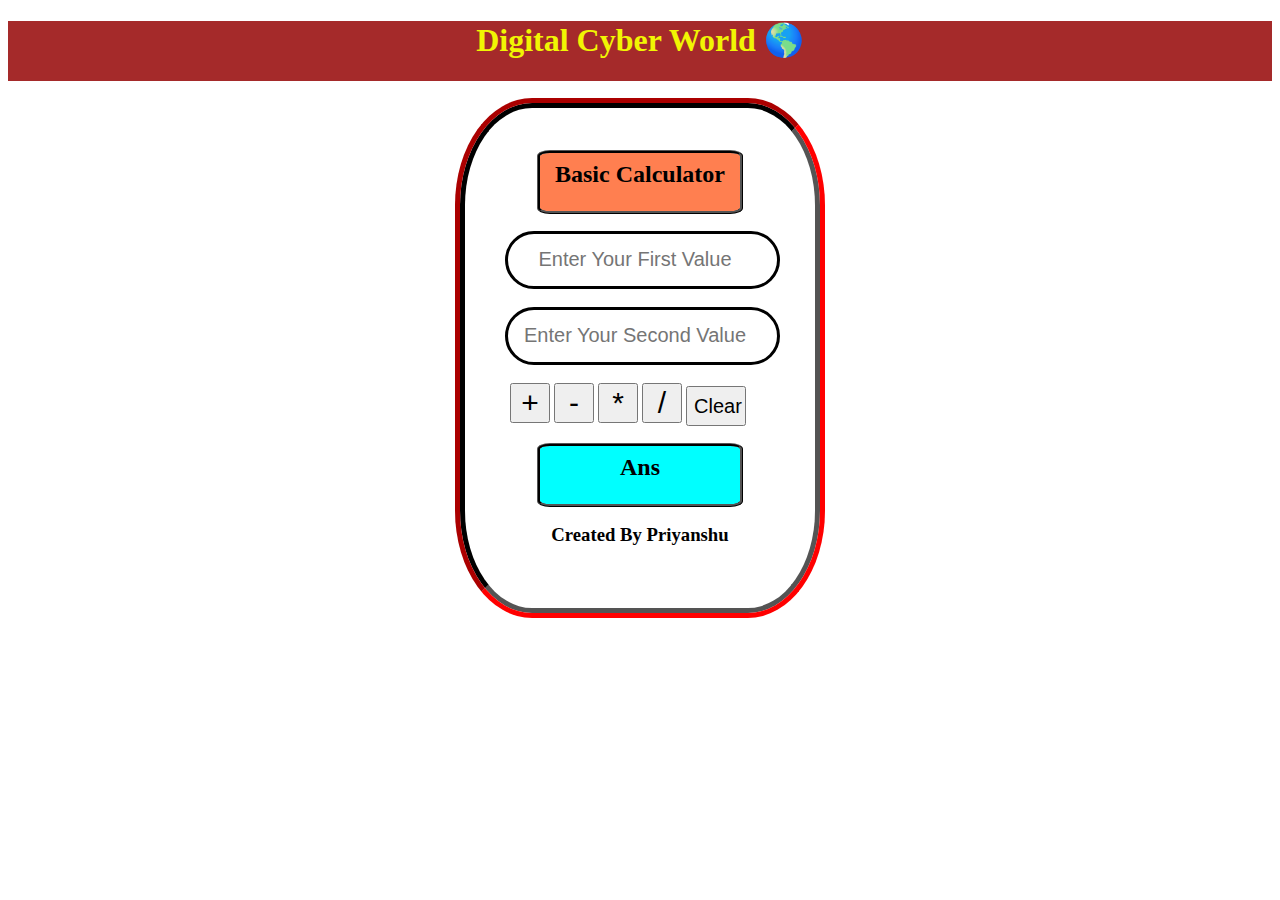
<file: index.html>
<!DOCTYPE html>
<html lang="en">
<head>
     <title>Calculator</title>
<style>

  #container{ max-width: 1200px;
              margin: 0 auto;
              padding:  2%;
            }
@media only screen and (max-width:768px){
  #container{
    padding: 1%;
  }
}

        div{
            
            border: 5px black inset;
            border-radius: 20%;
            outline: 5px red inset;
            width: 300px;
            height:450px ;
            align-items: center;
            
           
            
          
            
            
        }
        h1{ background-color: brown;
            color: rgb(241, 245, 3);
            display: block;
            text-align: center;
            height: 60px;
            
            }

            h2{

                background-color: coral;
                width: 200px;
                height:50px;
                border-radius: 5%;
                padding-top: 8px;
                margin-left: 50px;
                text-align: center;
                outline: 3px black ridge;

            }
            #num1{  

                height: 50px;
                width: 100x;
                margin-left: 15px;
                border: 3px black solid;
                border-radius: 30px;
                text-align: center;
                font-size: 20px;
            }

            
            #num2{  height: 50px;
                width: 100x;
                margin-left: 15px;
                border: 3px black solid;
                border-radius: 30px;
                text-align: center;
                font-size: 20px;
                }

              #sub{
                height: 40px;
                width: 40px;
                font-size: 30px;
                
              }

              #add{
                height: 40px;
                width: 40px;
                font-size: 30px;
                margin-left: 20px;
              }

              #mul{
                height: 40px;
                width: 40px;
                font-size: 30px;
              }

              #div{
                height: 40px;
                width: 40px;
                font-size: 30px;
              }

              #clr{
                height: 40px;
                width: 60px;
                font-size: 20px;
              }

              #add:hover{
                font-size: 35px;
                transition: 0.2s;
                cursor: pointer;
              }

              
              #sub:hover{
                font-size: 35px;
                transition: 0.2s;
                cursor: pointer;
              }

              
              #mul:hover{
                font-size: 35px;
                transition: 0.2s;
                cursor: pointer;
              }

              
              #div:hover{
                font-size: 35px;
                transition: 0.2s;
                cursor: pointer;
              }

              
              #clr:hover{
                font-size: 21px;
                transition: 0.2s;
                cursor: pointer;
                width: 65px;
              }
              #ans{background-color: aqua;
                    color: black;
            }

            h3{  
                text-align:center;
                font-family: Georgia, 'Times New Roman', Times, serif;

            }

            
</style>

</head>
<body>
  
    <h1>Digital Cyber World &#127758</h1>
    <div id="container">
    <h2 id="bs">Basic Calculator</h2>
    <input type="number" placeholder="Enter Your First Value" id="num1"><br><br>
    <input type="number" placeholder="Enter Your Second Value" id="num2">
    <span id="btn">
    <br><br><button id="add" onclick="addd()"> +</button>
    <button id="sub" onclick="subb()"> -</button>
    <button id="mul" onclick="mull()">*</button>
    <button id="div" onclick="divv()">/</button>
    <button id="clr" onclick="clrr()">Clear</button>
    </span>
    <h2 id="ans">Ans</h2>
  
    
    
    <h3>Created By Priyanshu </h3>
    </div>
<script>
  let bs=document.getElementById("bs");
let num1= document.getElementById("num1");
let num2= document.getElementById("num2");
let add= document.getElementById("add");
let sub=document.getElementById("sub");
let mul=document.getElementById("mul");
let div=document.getElementById("div");
let ans=document.getElementById("ans");
let clr=document.getElementById("clr");

function addd(){
                let result= parseFloat(num1.value) + parseFloat(num2.value);
                 ans.innerText=result; }

function subb(){
                let result= parseFloat(num1.value) - parseFloat(num2.value);
                 ans.innerText=result; }

function mull(){
                let result= parseFloat(num1.value) * parseFloat(num2.value);
                 ans.innerText=result; }

function divv(){
                let result= parseFloat(num1.value) / parseFloat(num2.value);
                 ans.innerText=result; }

function clrr(){
                let a=document.getElementById("ans");
                ans.innerText="" ;}

function cc(){

              bs.style.backgroundColor= "yellow";
            }

  bs.onclick = cc;

  function cr1(){
                  let result=document.getElementById("num1").value="";
  }

  function cr2(){
                  let result=document.getElementById("num2").value="";
  }

  function clear(){ cr1();
                    cr2();
                    clrr();

  }

  clr.onclick= clear;
  
               
        

</script>
</body>
</html>
</file>
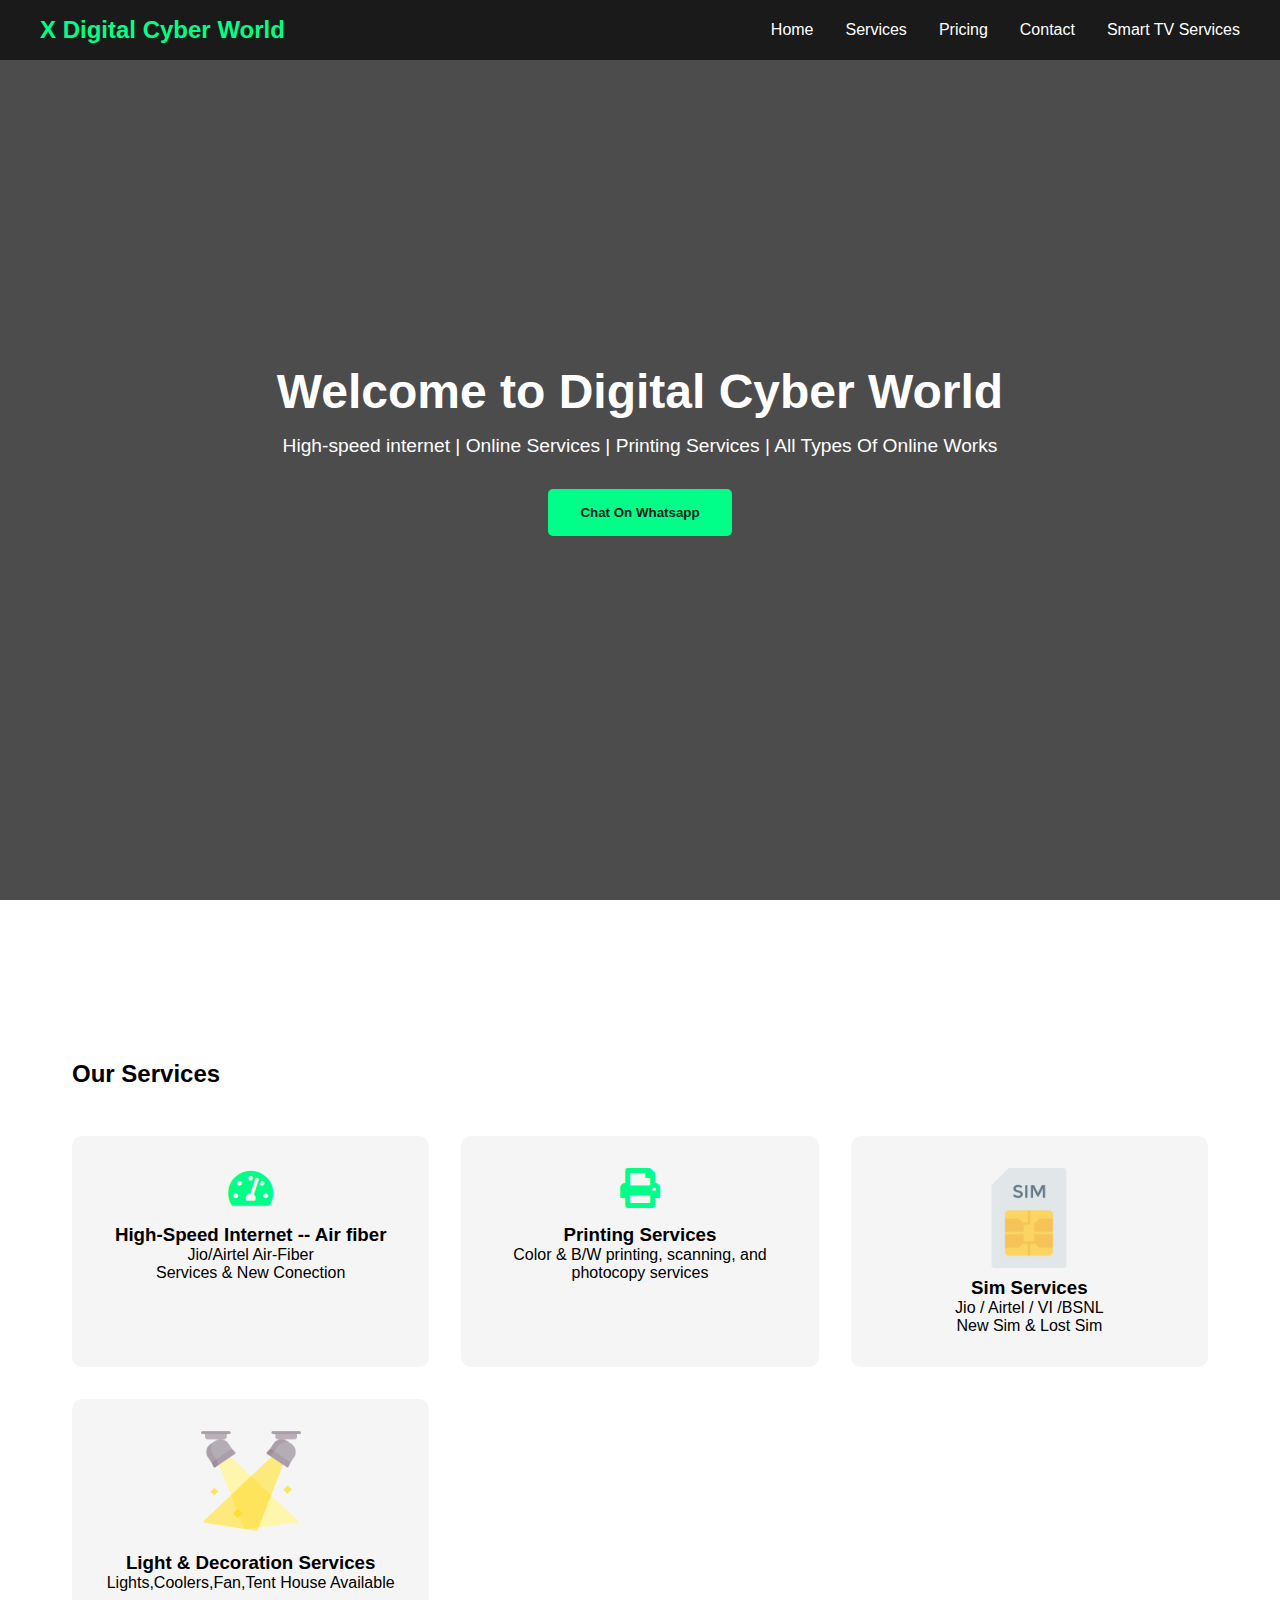
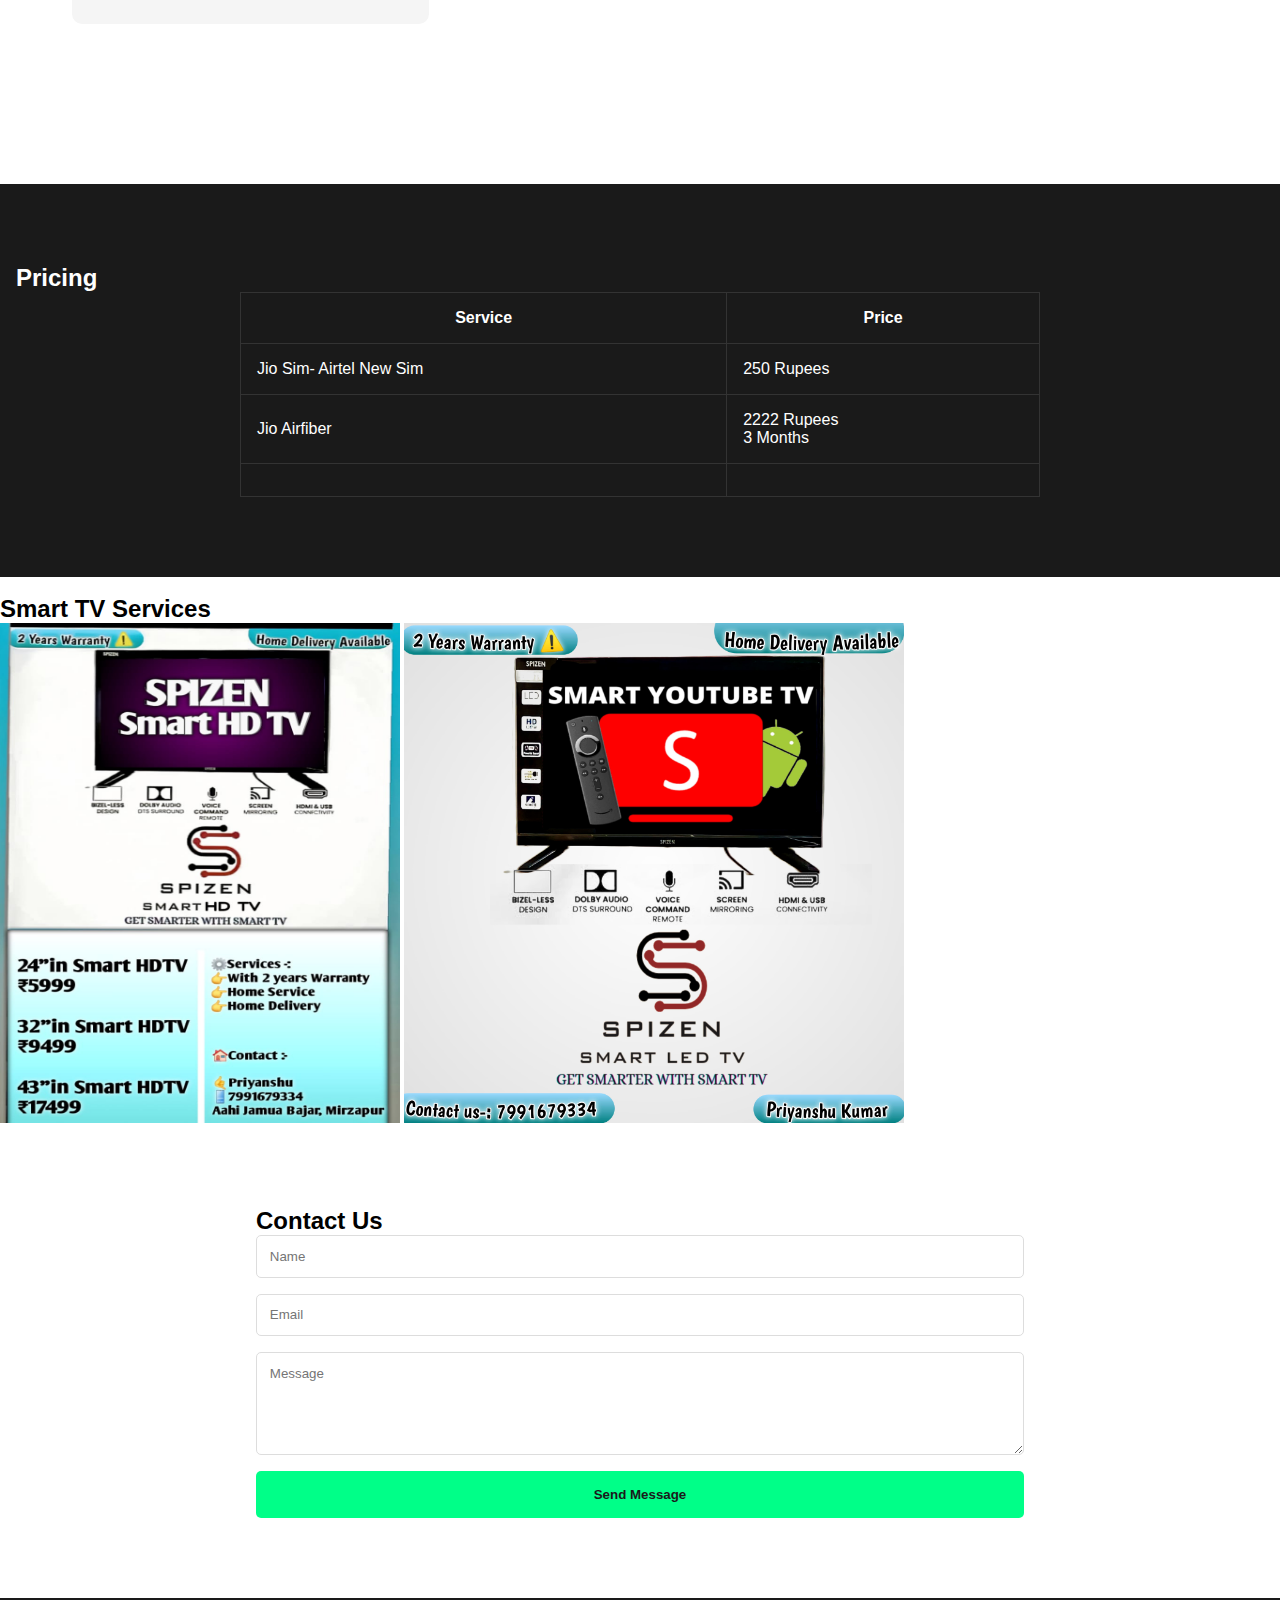
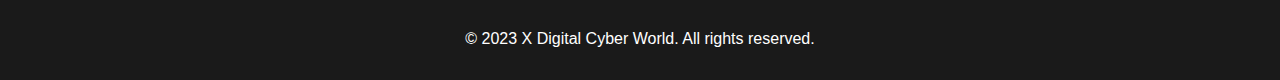
<file: Index.html>
<!DOCTYPE html>
<html lang="en">
<head>
    <meta charset="UTF-8">
    <meta name="viewport" content="width=device-width, initial-scale=1.0">
    <title>CyberNet Cafe</title>
    <link rel="stylesheet" href="https://cdnjs.cloudflare.com/ajax/libs/font-awesome/5.15.4/css/all.min.css">
    <style>
        * {
            margin: 0;
            padding: 0;
            box-sizing: border-box;
            font-family: 'Arial', sans-serif;
        }

        /* Header Styles */
        header {
            background-color: #1a1a1a;
            color: white;
            padding: 1rem;
            position: fixed;
            width: 100%;
            top: 0;
            z-index: 100;
        }

        nav {
            display: flex;
            justify-content: space-between;
            align-items: center;
            max-width: 1200px;
            margin: 0 auto;
        }

        .logo {
            font-size: 1.5rem;
            font-weight: bold;
            color: #00ff88;
        }

        .nav-links {
            display: flex;
            gap: 2rem;
        }

        .nav-links a {
            color: white;
            text-decoration: none;
            transition: color 0.3s;
        }

        .nav-links a:hover {
            color: #00ff88;
        }

        /* Hero Section */
        .hero {
            height: 100vh;
            background: linear-gradient(rgba(0,0,0,0.7), rgba(0,0,0,0.7)),
                        url('https://images.unsplash.com/photo-1451187580459-43490279c0fa?auto=format&fit=crop&w=1352&q=80');
            background-size: cover;
            background-position: center;
            display: flex;
            align-items: center;
            justify-content: center;
            text-align: center;
            color: white;
            padding: 0 1rem;
        }

        .hero-content h1 {
            font-size: 3rem;
            margin-bottom: 1rem;
        }

        .hero-content p {
            font-size: 1.2rem;
            margin-bottom: 2rem;
        }

        .cta-button {
            padding: 1rem 2rem;
            background-color: #00ff88;
            color: #1a1a1a;
            border: none;
            border-radius: 5px;
            font-weight: bold;
            cursor: pointer;
            transition: transform 0.3s;
        }

        .cta-button:hover {
            transform: scale(1.05);
        }

        /* Services Section */
        .services {
            padding: 5rem 1rem;
            max-width: 1200px;
            margin: 0 auto;
        }

        .services-grid {
            display: grid;
            grid-template-columns: repeat(auto-fit, minmax(300px, 1fr));
            gap: 2rem;
            margin-top: 3rem;
        }

        .service-card {
            background-color: #f5f5f5;
            padding: 2rem;
            border-radius: 10px;
            text-align: center;
        }

        .service-card i {
            font-size: 2.5rem;
            color: #00ff88;
            margin-bottom: 1rem;
        }

        /* Pricing Section */
        .pricing {
            background-color: #1a1a1a;
            color: white;
            padding: 5rem 1rem;
        }

        .price-table {
            max-width: 800px;
            margin: 0 auto;
            border-collapse: collapse;
            width: 100%;
        }

        .price-table th, .price-table td {
            padding: 1rem;
            border: 1px solid #333;
        }

        /* Contact Section */
        .contact {
            padding: 5rem 1rem;
            max-width: 800px;
            margin: 0 auto;
        }

        .contact-form {
            display: grid;
            gap: 1rem;
        }

        .contact-form input,
        .contact-form textarea {
            padding: 0.8rem;
            border: 1px solid #ddd;
            border-radius: 5px;
        }

        /* Footer */
        footer {
            background-color: #1a1a1a;
            color: white;
            text-align: center;
            padding: 2rem 1rem;
        }

        @media (max-width: 768px) {
            .nav-links {
                display: none;
            }
            
            .hero-content h1 {
                font-size: 2rem;
            }
        }

        

        #led { height: 500px;
                width: 400px;
            }

         #l2{
            height: 500px;
         }
    </style>
</head>
<body>
    <header>
        <nav>
            <div class="logo">X Digital Cyber World</div>
            <div class="nav-links">
                <a href="#home">Home</a>
                <a href="#services">Services</a>
                <a href="#pricing">Pricing</a>
                <a href="#contact">Contact</a>
                <a href="#tv">Smart TV Services</a>
            </div>
        </nav>
    </header>

    <section class="hero" id="home">
        <div class="hero-content">
            <h1>Welcome to Digital Cyber World</h1>
            <p>High-speed internet | Online Services | Printing Services | All Types Of Online Works</p>
           <a href="https://wa.me/7991679334">
            <button class="cta-button" onclick=> Chat On Whatsapp</button>
            </a>
        </div>
    </section>

    <section class="services" id="services">
        <div class="services">
            <h2>Our Services</h2>
            <div class="services-grid">
                <div class="service-card">
                    <i class="fas fa-tachometer-alt"></i>
                    <h3>High-Speed Internet -- Air fiber</h3>
                    <p>Jio/Airtel Air-Fiber<br>Services & New Conection </p>
                </div>
                <div class="service-card">
                    <i class="fas fa-print"></i>
                    <h3>Printing Services</h3>
                    <p>Color & B/W printing, scanning, and photocopy services</p>
                </div>
                <div class="service-card">
                    <i class="sim"> <img src="sim.png" height="100px" width="100px"></i>
                    <h3>Sim Services</h3>
                    <p>Jio / Airtel / VI /BSNL<br>New Sim & Lost Sim </p>
                </div>

                <div class="service-card">
                    <i class="fas fa-gamepa"><img src="spotlight.png" height="100px" width="100px" alt=""></i>
                    <h3>Light & Decoration Services</h3>
                    <p>Lights,Coolers,Fan,Tent House Available</p>
                </div>
            </div>
        </div>
    </section>

    <section class="pricing" id="pricing">
        <h2>Pricing</h2>
        <table class="price-table">
            <tr>
                <th>Service</th>
                <th>Price</th>
            </tr>
            <tr>
                <td>Jio Sim- Airtel New Sim</td>
                <td>250 Rupees</td>
            </tr>
            <tr>
                <td>Jio Airfiber</td>
                <td>2222 Rupees<br>3 Months</td>
                
            </tr>
            <tr>
                <td></td>
                <td> </td>
            </tr>
        </table>
    </section>
    <br>

    <section class="led" id="tv">
        <h2>Smart TV Services </h2>
        <img src="led.jpg" alt="" id="led">
        <img src="l2.jpg" alt="" id="l2">
        </section>

    <section class="contact" id="contact">
        <h2>Contact Us</h2>
        <form class="contact-form">
            <input type="text" placeholder="Name" required>
            <input type="email" placeholder="Email" required>
            <textarea rows="5" placeholder="Message" required></textarea>
            <button type="submit" class="cta-button">Send Message</button>
        </form>
    </section>

    <footer>
        <p>&copy; 2023 X Digital Cyber World. All rights reserved.</p>
    </footer>

    <script>
        // Smooth scrolling for navigation links
        document.querySelectorAll('a[href^="#"]').forEach(anchor => {
            anchor.addEventListener('click', function (e) {
                e.preventDefault();
                document.querySelector(this.getAttribute('href')).scrollIntoView({
                    behavior: 'smooth'
                });
            });
        });

        // Form submission
        document.querySelector('.contact-form').addEventListener('submit', function(e) {
            e.preventDefault();
            alert('Thank you for your message! We will get back to you soon.');
            this.reset();
        });

        // Sticky header
        window.addEventListener('scroll', function() {
            const header = document.querySelector('header');
            header.classList.toggle('sticky', window.scrollY > 0);
        });
        
        
    </script>
</body>
</html>
</file>
